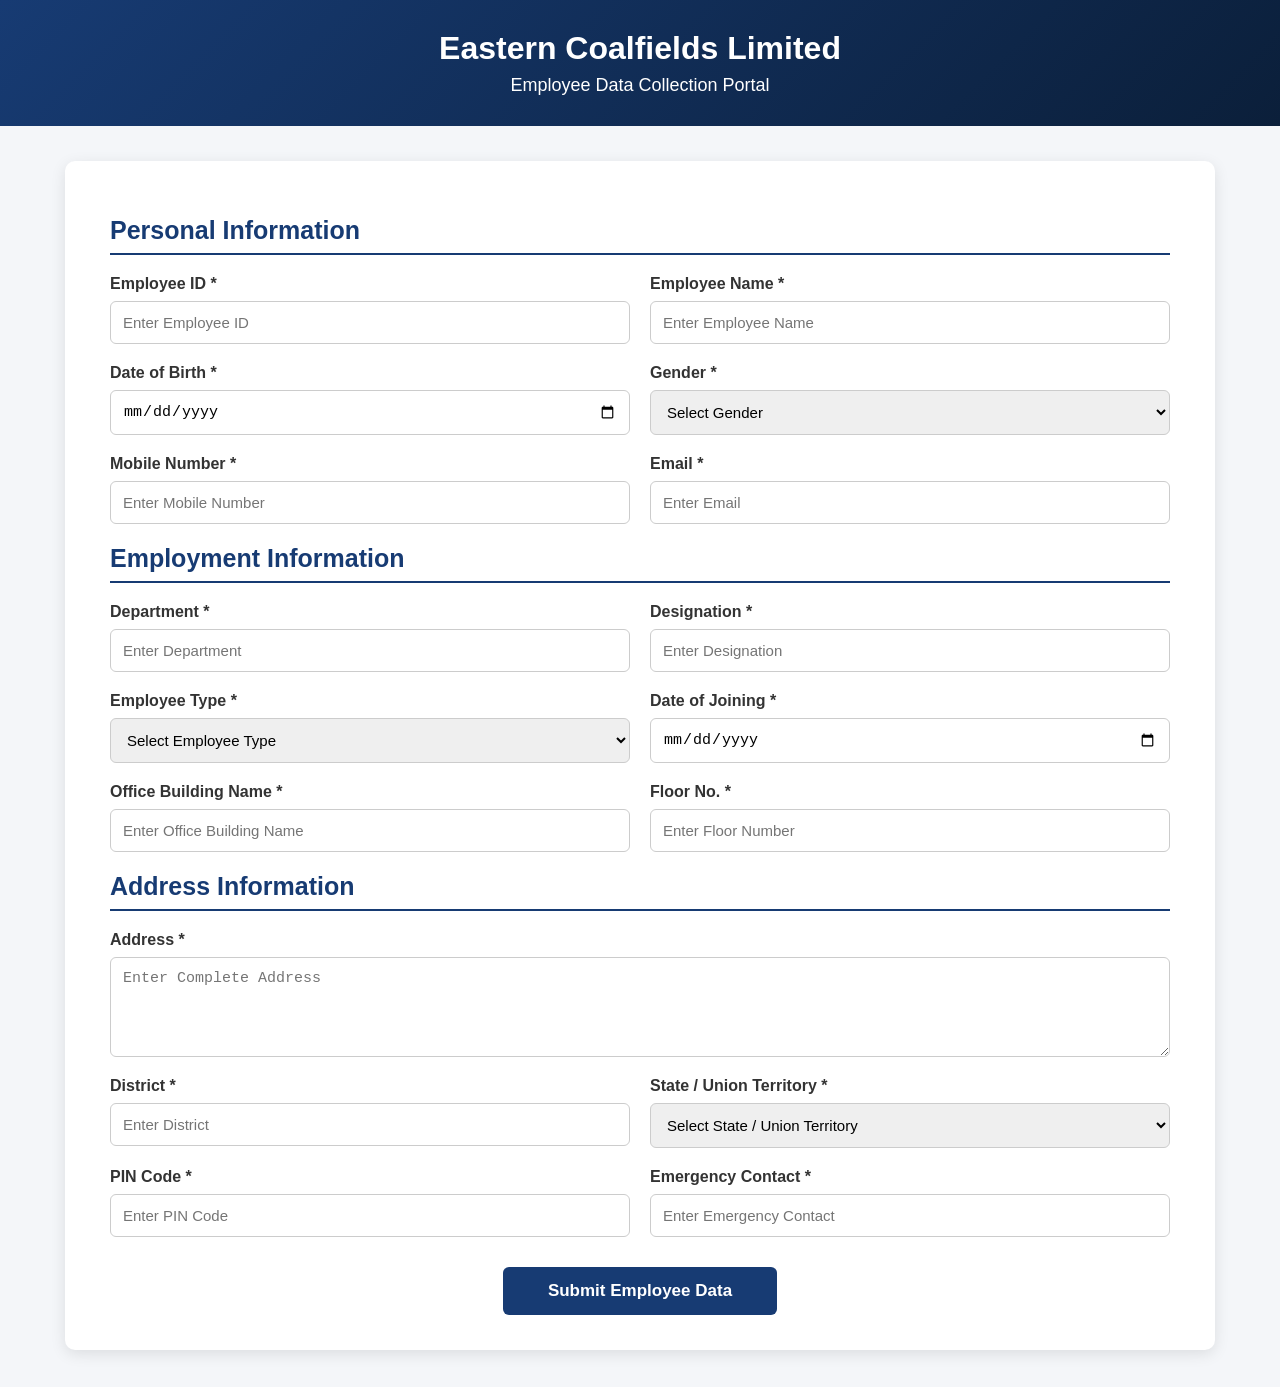
<file: templates/index.html>
<!DOCTYPE html>
<html lang="en">
<head>
    <meta charset="UTF-8">
    <meta name="viewport" content="width=device-width, initial-scale=1.0">

    <title>ECL Employee Data Collection</title>

    <style>
        * {
            box-sizing: border-box;
            margin: 0;
            padding: 0;
        }

        body {
            font-family: Arial, sans-serif;
            background-color: #f4f6f9;
            color: #333;
        }

        .header {
            background: linear-gradient(135deg, #173b73, #0b1f3a);
            color: white;
            text-align: center;
            padding: 30px 20px;
        }

        .header h1 {
            font-size: 32px;
            margin-bottom: 8px;
        }

        .header p {
            font-size: 18px;
        }

        .container {
            max-width: 1150px;
            margin: 35px auto;
            background: white;
            padding: 35px 45px;
            border-radius: 10px;
            box-shadow: 0 4px 15px rgba(0, 0, 0, 0.1);
        }

        .section-title {
            color: #173b73;
            font-size: 25px;
            margin: 20px 0 20px;
            padding-bottom: 8px;
            border-bottom: 2px solid #173b73;
        }

        .form-grid {
            display: grid;
            grid-template-columns: 1fr 1fr;
            gap: 20px;
        }

        .form-group {
            display: flex;
            flex-direction: column;
        }

        .form-group label {
            font-weight: bold;
            margin-bottom: 8px;
            color: #333;
        }

        .form-group input,
        .form-group select,
        .form-group textarea {
            width: 100%;
            padding: 12px;
            border: 1px solid #ccc;
            border-radius: 6px;
            font-size: 15px;
            outline: none;
        }

        .form-group input:focus,
        .form-group select:focus,
        .form-group textarea:focus {
            border-color: #173b73;
        }

        textarea {
            resize: vertical;
            min-height: 100px;
        }

        .full-width {
            grid-column: 1 / -1;
        }

        .submit-container {
            text-align: center;
            margin-top: 30px;
        }

        .submit-btn {
            background-color: #173b73;
            color: white;
            border: none;
            padding: 14px 45px;
            font-size: 17px;
            font-weight: bold;
            border-radius: 6px;
            cursor: pointer;
        }

        .submit-btn:hover {
            background-color: #0b1f3a;
        }

        @media (max-width: 768px) {
            .container {
                margin: 20px;
                padding: 25px 20px;
            }

            .form-grid {
                grid-template-columns: 1fr;
            }

            .full-width {
                grid-column: auto;
            }

            .header h1 {
                font-size: 26px;
            }

            .header p {
                font-size: 16px;
            }
        }
    </style>
</head>

<body>

    <!-- Header -->
    <div class="header">
        <h1>Eastern Coalfields Limited</h1>
        <p>Employee Data Collection Portal</p>
    </div>

    <!-- Main Container -->
    <div class="container">

        <form action="/submit" method="POST">

            <!-- Personal Information -->
            <h2 class="section-title">Personal Information</h2>

            <div class="form-grid">

                <!-- Employee ID -->
                <div class="form-group">
                    <label for="employee_id">Employee ID *</label>
                    <input
                        type="text"
                        id="employee_id"
                        name="employee_id"
                        placeholder="Enter Employee ID"
                        required>
                </div>

                <!-- Employee Name -->
                <div class="form-group">
                    <label for="employee_name">Employee Name *</label>
                    <input
                        type="text"
                        id="employee_name"
                        name="employee_name"
                        placeholder="Enter Employee Name"
                        required>
                </div>

                <!-- Date of Birth -->
                <div class="form-group">
                    <label for="dob">Date of Birth *</label>
                    <input
                        type="date"
                        id="dob"
                        name="dob"
                        required>
                </div>

                <!-- Gender -->
                <div class="form-group">
                    <label for="gender">Gender *</label>
                    <select
                        id="gender"
                        name="gender"
                        required>

                        <option value="" disabled selected>
                            Select Gender
                        </option>

                        <option value="Male">Male</option>
                        <option value="Female">Female</option>
                        <option value="Other">Other</option>

                    </select>
                </div>

                <!-- Mobile Number -->
                <div class="form-group">
                    <label for="mobile_number">Mobile Number *</label>
                    <input
                        type="tel"
                        id="mobile_number"
                        name="mobile_number"
                        placeholder="Enter Mobile Number"
                        pattern="[0-9]{10}"
                        maxlength="10"
                        minlength="10"
                        required>
                </div>

                <!-- Email -->
                <div class="form-group">
                    <label for="email">Email *</label>
                    <input
                        type="email"
                        id="email"
                        name="email"
                        placeholder="Enter Email"
                        required>
                </div>

            </div>


            <!-- Employment Information -->
            <h2 class="section-title">Employment Information</h2>

            <div class="form-grid">

                <!-- Department -->
                <div class="form-group">
                    <label for="department">Department *</label>
                    <input
                        type="text"
                        id="department"
                        name="department"
                        placeholder="Enter Department"
                        required>
                </div>

                <!-- Designation -->
                <div class="form-group">
                    <label for="designation">Designation *</label>
                    <input
                        type="text"
                        id="designation"
                        name="designation"
                        placeholder="Enter Designation"
                        required>
                </div>

                <!-- Employee Type -->
                <div class="form-group">
                    <label for="employee_type">Employee Type *</label>
                    <select
                        id="employee_type"
                        name="employee_type"
                        required>

                        <option value="" disabled selected>
                            Select Employee Type
                        </option>

                        <option value="Permanent">Permanent</option>
                        <option value="Contract">Contract</option>
                        <option value="Trainee">Trainee</option>

                    </select>
                </div>

                <!-- Date of Joining -->
                <div class="form-group">
                    <label for="date_of_joining">Date of Joining *</label>
                    <input
                        type="date"
                        id="date_of_joining"
                        name="date_of_joining"
                        required>
                </div>

                <!-- Office Building Name -->
                <div class="form-group">
                    <label for="office_building_name">
                        Office Building Name *
                    </label>

                    <input
                        type="text"
                        id="office_building_name"
                        name="office_building_name"
                        placeholder="Enter Office Building Name"
                        required>
                </div>

                <!-- Floor Number -->
                <div class="form-group">
                    <label for="floor_no">Floor No. *</label>

                    <input
                        type="text"
                        id="floor_no"
                        name="floor_no"
                        placeholder="Enter Floor Number"
                        required>
                </div>

            </div>


            <!-- Address Information -->
            <h2 class="section-title">Address Information</h2>

            <div class="form-grid">

                <!-- Address -->
                <div class="form-group full-width">
                    <label for="address">Address *</label>

                    <textarea
                        id="address"
                        name="address"
                        placeholder="Enter Complete Address"
                        required></textarea>
                </div>

                <!-- District -->
                <div class="form-group">
                    <label for="district">District *</label>

                    <input
                        type="text"
                        id="district"
                        name="district"
                        placeholder="Enter District"
                        required>
                </div>

                <!-- State -->
                <div class="form-group">
                  <label for="state">State / Union Territory *</label>

                  <select
                     id="state"
                     name="state"
                     required>

                      <option value="" disabled selected>
                          Select State / Union Territory
                      </option>

                      <!-- States -->
                      <option value="Andhra Pradesh">Andhra Pradesh</option>
                      <option value="Arunachal Pradesh">Arunachal Pradesh</option>
                      <option value="Assam">Assam</option>
                      <option value="Bihar">Bihar</option>
                      <option value="Chhattisgarh">Chhattisgarh</option>
                      <option value="Goa">Goa</option>
                      <option value="Gujarat">Gujarat</option>
                      <option value="Haryana">Haryana</option>
                      <option value="Himachal Pradesh">Himachal Pradesh</option>
                      <option value="Jharkhand">Jharkhand</option>
                      <option value="Karnataka">Karnataka</option>
                      <option value="Kerala">Kerala</option>
                      <option value="Madhya Pradesh">Madhya Pradesh</option>
                      <option value="Maharashtra">Maharashtra</option>
                      <option value="Manipur">Manipur</option>
                      <option value="Meghalaya">Meghalaya</option>
                      <option value="Mizoram">Mizoram</option>
                      <option value="Nagaland">Nagaland</option>
                      <option value="Odisha">Odisha</option>
                      <option value="Punjab">Punjab</option>
                      <option value="Rajasthan">Rajasthan</option>
                      <option value="Sikkim">Sikkim</option>
                      <option value="Tamil Nadu">Tamil Nadu</option>
                      <option value="Telangana">Telangana</option>
                      <option value="Tripura">Tripura</option>
                      <option value="Uttar Pradesh">Uttar Pradesh</option>
                      <option value="Uttarakhand">Uttarakhand</option>
                      <option value="West Bengal">West Bengal</option>

                     <!-- Union Territories -->
                      <option value="Andaman and Nicobar Islands">
                          Andaman and Nicobar Islands
                      </option>

                      <option value="Chandigarh">
                         Chandigarh
                      </option>

                      <option value="Dadra and Nagar Haveli and Daman and Diu">
                        Dadra and Nagar Haveli and Daman and Diu
                      </option>

                      <option value="Delhi">
                       Delhi
                      </option>

                      <option value="Jammu and Kashmir">
                      Jammu and Kashmir
                      </option>

                      <option value="Ladakh">
                       Ladakh
                      </option>

                      <option value="Lakshadweep">
                      Lakshadweep
                      </option>

                      <option value="Puducherry">
                      Puducherry
                      </option>

                    </select>
                </div>
                <!-- PIN Code -->
                <div class="form-group">
                    <label for="pin_code">PIN Code *</label>

                    <input
                        type="text"
                        id="pin_code"
                        name="pin_code"
                        placeholder="Enter PIN Code"
                        pattern="[0-9]{6}"
                        minlength="6"
                        maxlength="6"
                        required>
                </div>

                <!-- Emergency Contact -->
                <div class="form-group">
                    <label for="emergency_contact">
                        Emergency Contact *
                    </label>

                    <input
                        type="tel"
                        id="emergency_contact"
                        name="emergency_contact"
                        placeholder="Enter Emergency Contact"
                        pattern="[0-9]{10}"
                        minlength="10"
                        maxlength="10"
                        required>
                </div>

            </div>


            <!-- Submit Button -->
            <div class="submit-container">
                <button type="submit" class="submit-btn">
                    Submit Employee Data
                </button>
            </div>

        </form>

    </div>

</body>
</html>
</file>
